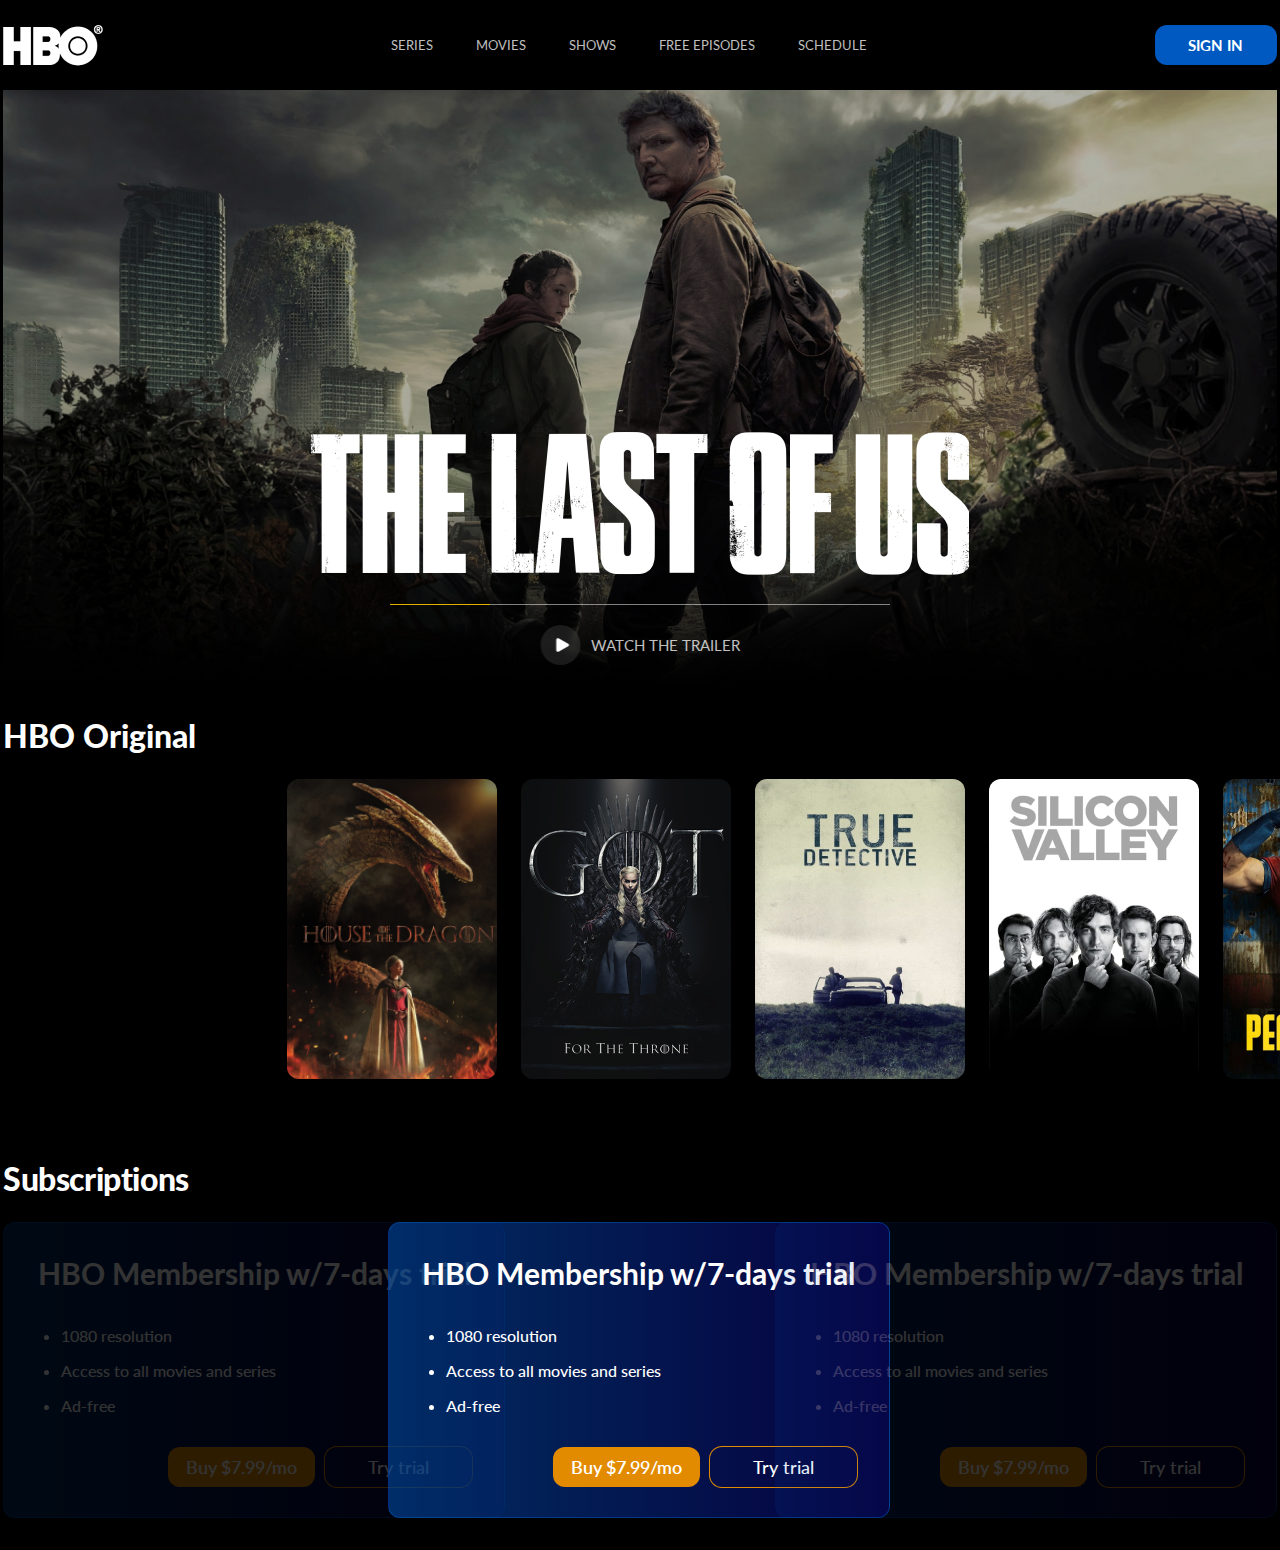
<file: index.html>
<!DOCTYPE html>
<html lang="en">
  <head>
    <meta charset="UTF-8" />
    <meta http-equiv="X-UA-Compatible" content="IE=edge" />
    <meta name="viewport" content="width=device-width, initial-scale=1.0" />
    <meta
      name="description"
      content="Самые лучшие сериалы HBO. Смотреть сериалы HBO онлайн в хорошем качестве hd."
    />

    <link
      rel="shortcut icon"
      href="./img/favicon/free-icon-hbo.png"
      type="image/png"
      sizes="32x32"
    />
    <link rel="preconnect" href="https://fonts.googleapis.com" />
    <link rel="preconnect" href="https://fonts.gstatic.com" crossorigin />
    <link
      href="https://fonts.googleapis.com/css2?family=Lato:wght@400;700;900&display=swap"
      rel="stylesheet"
    />

    <link rel="stylesheet" href="./css/style.css" />
    <title>HBO</title>
  </head>

  <body>
    <div class="container">
      <header class="header">
        <h1 class="heading-primary">HBO</h1>
        <div class="header__logo">
          <a href="/">
            <img
              src="./img/logo/HBO.png"
              class="header__logo-img"
              alt="logo HBO"
          /></a>
        </div>
        <nav class="main-nav">
          <ul class="main-nav__list">
            <li>
              <a href="#" class="main-nav__link" target="_blank">series</a>
            </li>
            <li>
              <a href="#" class="main-nav__link" target="_blank">movies</a>
            </li>
            <li>
              <a href="./shows.html" class="main-nav__link" target="_blank"
                >shows</a
              >
            </li>
            <li>
              <a href="#" class="main-nav__link" target="_blank"
                >free episodes</a
              >
            </li>
            <li>
              <a href="#" class="main-nav__link" target="_blank">schedule</a>
            </li>
          </ul>
        </nav>

        <a href="./sign.html" class="btn-sign" target="_blank">sign in</a>
      </header>
    </div>

    <section class="hero">
      <div class="container">
        <div
          class="hero__img"
          style="
            background-image: linear-gradient(
                180deg,
                rgba(0, 0, 0, 0) 63.19%,
                #000000 100%
              ),
              url(./img/TLOU.png);
          "
        ></div>

        <div
          class="hero__logo"
          style="background-image: url(./img/logo/The_Last_of_Us_logo.png)"
        ></div>

        <div class="hero__sliders">
          <div class="hero__sliders-slider"></div>
        </div>

        <div class="hero__btn">
          <button href="#" class="hero__btn-form">
            <a href="#" class="hero__btn-link">
              <div class="hero__btn-play">
                <svg
                  xmlns="http://www.w3.org/2000/svg"
                  viewBox="0 0 24 24"
                  fill="currentColor"
                  class="w-6 h-6 hero__btn-play_svg"
                >
                  <path
                    fill-rule="evenodd"
                    d="M4.5 5.653c0-1.426 1.529-2.33 2.779-1.643l11.54 6.348c1.295.712 1.295 2.573 0 3.285L7.28 19.991c-1.25.687-2.779-.217-2.779-1.643V5.653z"
                    clip-rule="evenodd"
                  />
                </svg>
              </div>

              <span class="hero__btn-text"> watch the trailer </span>
            </a>
          </button>
        </div>
      </div>
    </section>

    <div class="title-series">
      <div class="container">
        <h2>HBO Original</h2>
      </div>
    </div>

    <section class="list">
      <div class="scroll">
        <div class="scroll-wrapper">
          <!-- 1 -->

          <div class="card">
            <div
              class="series"
              style="background-image: url(img/posters/house_of_the_dragon.jpg)"
            ></div>

            <div class="description">
              <div class="score">
                <a href="#" class="score__mark">
                  <svg
                    xmlns="http://www.w3.org/2000/svg"
                    viewBox="0 0 20 20"
                    fill="currentColor"
                    class="score__icon_star"
                  >
                    <path
                      fill-rule="evenodd"
                      d="M10.868 2.884c-.321-.772-1.415-.772-1.736 0l-1.83 4.401-4.753.381c-.833.067-1.171 1.107-.536 1.651l3.62 3.102-1.106 4.637c-.194.813.691 1.456 1.405 1.02L10 15.591l4.069 2.485c.713.436 1.598-.207 1.404-1.02l-1.106-4.637 3.62-3.102c.635-.544.297-1.584-.536-1.65l-4.752-.382-1.831-4.401z"
                      clip-rule="evenodd"
                    />
                  </svg>
                  8.1
                </a>
                <p>2022</p>
              </div>

              <div class="info">
                <p class="info-season">Season 1</p>
                <h4>House of the Dragon</h4>
                <p class="info-description">
                  An internal succession war within House Targaryen at the
                  height of its power, 172 years before the birth of Daenerys
                  Targaryen.
                </p>

                <div class="btn-trailer">
                  <a href="#" class="btn-trailer-link">
                    <svg
                      xmlns="http://www.w3.org/2000/svg"
                      viewBox="0 0 20 20"
                      fill="currentColor"
                      class="btn-icon_play"
                    >
                      <path
                        d="M6.3 2.841A1.5 1.5 0 004 4.11V15.89a1.5 1.5 0 002.3 1.269l9.344-5.89a1.5 1.5 0 000-2.538L6.3 2.84z"
                      />
                    </svg>
                    watch
                  </a>
                </div>
              </div>
            </div>
          </div>

          <!-- 2 -->
          <div class="card">
            <div
              class="series"
              style="background-image: url(img/posters/GOT.jpg)"
            ></div>

            <div class="description">
              <div class="score">
                <a href="#" class="score__mark">
                  <svg
                    xmlns="http://www.w3.org/2000/svg"
                    viewBox="0 0 20 20"
                    fill="currentColor"
                    class="score__icon_star"
                  >
                    <path
                      fill-rule="evenodd"
                      d="M10.868 2.884c-.321-.772-1.415-.772-1.736 0l-1.83 4.401-4.753.381c-.833.067-1.171 1.107-.536 1.651l3.62 3.102-1.106 4.637c-.194.813.691 1.456 1.405 1.02L10 15.591l4.069 2.485c.713.436 1.598-.207 1.404-1.02l-1.106-4.637 3.62-3.102c.635-.544.297-1.584-.536-1.65l-4.752-.382-1.831-4.401z"
                      clip-rule="evenodd"
                    />
                  </svg>
                  8.1
                </a>
                <p>2022</p>
              </div>

              <div class="info">
                <p class="info-season">Season 1</p>
                <h4>House of the Dragon</h4>
                <p class="info-description">
                  An internal succession war within House Targaryen at the
                  height of its power, 172 years before the birth of Daenerys
                  Targaryen.
                </p>

                <div class="btn-trailer">
                  <a href="#" class="btn-trailer-link">
                    <svg
                      xmlns="http://www.w3.org/2000/svg"
                      viewBox="0 0 20 20"
                      fill="currentColor"
                      class="btn-icon_play"
                    >
                      <path
                        d="M6.3 2.841A1.5 1.5 0 004 4.11V15.89a1.5 1.5 0 002.3 1.269l9.344-5.89a1.5 1.5 0 000-2.538L6.3 2.84z"
                      />
                    </svg>
                    watch
                  </a>
                </div>
              </div>
            </div>
          </div>

          <!-- 3 -->
          <div class="card">
            <div
              class="series"
              style="background-image: url(img/posters/true_detective.jpg)"
            ></div>

            <div class="description">
              <div class="score">
                <a href="#" class="score__mark">
                  <svg
                    xmlns="http://www.w3.org/2000/svg"
                    viewBox="0 0 20 20"
                    fill="currentColor"
                    class="score__icon_star"
                  >
                    <path
                      fill-rule="evenodd"
                      d="M10.868 2.884c-.321-.772-1.415-.772-1.736 0l-1.83 4.401-4.753.381c-.833.067-1.171 1.107-.536 1.651l3.62 3.102-1.106 4.637c-.194.813.691 1.456 1.405 1.02L10 15.591l4.069 2.485c.713.436 1.598-.207 1.404-1.02l-1.106-4.637 3.62-3.102c.635-.544.297-1.584-.536-1.65l-4.752-.382-1.831-4.401z"
                      clip-rule="evenodd"
                    />
                  </svg>
                  8.1
                </a>
                <p>2022</p>
              </div>

              <div class="info">
                <p class="info-season">Season 1</p>
                <h4>House of the Dragon</h4>
                <p class="info-description">
                  An internal succession war within House Targaryen at the
                  height of its power, 172 years before the birth of Daenerys
                  Targaryen.
                </p>

                <div class="btn-trailer">
                  <a href="#" class="btn-trailer-link">
                    <svg
                      xmlns="http://www.w3.org/2000/svg"
                      viewBox="0 0 20 20"
                      fill="currentColor"
                      class="btn-icon_play"
                    >
                      <path
                        d="M6.3 2.841A1.5 1.5 0 004 4.11V15.89a1.5 1.5 0 002.3 1.269l9.344-5.89a1.5 1.5 0 000-2.538L6.3 2.84z"
                      />
                    </svg>
                    watch
                  </a>
                </div>
              </div>
            </div>
          </div>

          <!-- 4 -->
          <div class="card">
            <div
              class="series"
              style="background-image: url(img/posters/silicon_valley.jpg)"
            ></div>

            <div class="description">
              <div class="score">
                <a href="#" class="score__mark">
                  <svg
                    xmlns="http://www.w3.org/2000/svg"
                    viewBox="0 0 20 20"
                    fill="currentColor"
                    class="score__icon_star"
                  >
                    <path
                      fill-rule="evenodd"
                      d="M10.868 2.884c-.321-.772-1.415-.772-1.736 0l-1.83 4.401-4.753.381c-.833.067-1.171 1.107-.536 1.651l3.62 3.102-1.106 4.637c-.194.813.691 1.456 1.405 1.02L10 15.591l4.069 2.485c.713.436 1.598-.207 1.404-1.02l-1.106-4.637 3.62-3.102c.635-.544.297-1.584-.536-1.65l-4.752-.382-1.831-4.401z"
                      clip-rule="evenodd"
                    />
                  </svg>
                  8.1
                </a>
                <p>2022</p>
              </div>

              <div class="info">
                <p class="info-season">Season 1</p>
                <h4>House of the Dragon</h4>
                <p class="info-description">
                  An internal succession war within House Targaryen at the
                  height of its power, 172 years before the birth of Daenerys
                  Targaryen.
                </p>

                <div class="btn-trailer">
                  <a href="#" class="btn-trailer-link">
                    <svg
                      xmlns="http://www.w3.org/2000/svg"
                      viewBox="0 0 20 20"
                      fill="currentColor"
                      class="btn-icon_play"
                    >
                      <path
                        d="M6.3 2.841A1.5 1.5 0 004 4.11V15.89a1.5 1.5 0 002.3 1.269l9.344-5.89a1.5 1.5 0 000-2.538L6.3 2.84z"
                      />
                    </svg>
                    watch
                  </a>
                </div>
              </div>
            </div>
          </div>

          <!-- 5 -->
          <div class="card">
            <div
              class="series"
              style="background-image: url(img/posters/peacemaker.jpg)"
            ></div>

            <div class="description">
              <div class="score">
                <a href="#" class="score__mark">
                  <svg
                    xmlns="http://www.w3.org/2000/svg"
                    viewBox="0 0 20 20"
                    fill="currentColor"
                    class="score__icon_star"
                  >
                    <path
                      fill-rule="evenodd"
                      d="M10.868 2.884c-.321-.772-1.415-.772-1.736 0l-1.83 4.401-4.753.381c-.833.067-1.171 1.107-.536 1.651l3.62 3.102-1.106 4.637c-.194.813.691 1.456 1.405 1.02L10 15.591l4.069 2.485c.713.436 1.598-.207 1.404-1.02l-1.106-4.637 3.62-3.102c.635-.544.297-1.584-.536-1.65l-4.752-.382-1.831-4.401z"
                      clip-rule="evenodd"
                    />
                  </svg>
                  8.1
                </a>
                <p>2022</p>
              </div>

              <div class="info">
                <p class="info-season">Season 1</p>
                <h4>House of the Dragon</h4>
                <p class="info-description">
                  An internal succession war within House Targaryen at the
                  height of its power, 172 years before the birth of Daenerys
                  Targaryen.
                </p>

                <div class="btn-trailer">
                  <a href="#" class="btn-trailer-link">
                    <svg
                      xmlns="http://www.w3.org/2000/svg"
                      viewBox="0 0 20 20"
                      fill="currentColor"
                      class="btn-icon_play"
                    >
                      <path
                        d="M6.3 2.841A1.5 1.5 0 004 4.11V15.89a1.5 1.5 0 002.3 1.269l9.344-5.89a1.5 1.5 0 000-2.538L6.3 2.84z"
                      />
                    </svg>
                    watch
                  </a>
                </div>
              </div>
            </div>
          </div>

          <!-- 6 -->

          <div class="card">
            <div
              class="series"
              style="background-image: url(img/posters/mare_easttown.jpg)"
            ></div>

            <div class="description">
              <div class="score">
                <a href="#" class="score__mark">
                  <svg
                    xmlns="http://www.w3.org/2000/svg"
                    viewBox="0 0 20 20"
                    fill="currentColor"
                    class="score__icon_star"
                  >
                    <path
                      fill-rule="evenodd"
                      d="M10.868 2.884c-.321-.772-1.415-.772-1.736 0l-1.83 4.401-4.753.381c-.833.067-1.171 1.107-.536 1.651l3.62 3.102-1.106 4.637c-.194.813.691 1.456 1.405 1.02L10 15.591l4.069 2.485c.713.436 1.598-.207 1.404-1.02l-1.106-4.637 3.62-3.102c.635-.544.297-1.584-.536-1.65l-4.752-.382-1.831-4.401z"
                      clip-rule="evenodd"
                    />
                  </svg>
                  8.1
                </a>
                <p>2022</p>
              </div>

              <div class="info">
                <p class="info-season">Season 1</p>
                <h4>House of the Dragon</h4>
                <p class="info-description">
                  An internal succession war within House Targaryen at the
                  height of its power, 172 years before the birth of Daenerys
                  Targaryen.
                </p>

                <div class="btn-trailer">
                  <a href="#" class="btn-trailer-link">
                    <svg
                      xmlns="http://www.w3.org/2000/svg"
                      viewBox="0 0 20 20"
                      fill="currentColor"
                      class="btn-icon_play"
                    >
                      <path
                        d="M6.3 2.841A1.5 1.5 0 004 4.11V15.89a1.5 1.5 0 002.3 1.269l9.344-5.89a1.5 1.5 0 000-2.538L6.3 2.84z"
                      />
                    </svg>
                    watch
                  </a>
                </div>
              </div>
            </div>
          </div>

          <!-- 7 -->

          <div class="card">
            <div
              class="series"
              style="background-image: url(img/posters/house_of_the_dragon.jpg)"
            ></div>

            <div class="description">
              <div class="score">
                <a href="#" class="score__mark">
                  <svg
                    xmlns="http://www.w3.org/2000/svg"
                    viewBox="0 0 20 20"
                    fill="currentColor"
                    class="score__icon_star"
                  >
                    <path
                      fill-rule="evenodd"
                      d="M10.868 2.884c-.321-.772-1.415-.772-1.736 0l-1.83 4.401-4.753.381c-.833.067-1.171 1.107-.536 1.651l3.62 3.102-1.106 4.637c-.194.813.691 1.456 1.405 1.02L10 15.591l4.069 2.485c.713.436 1.598-.207 1.404-1.02l-1.106-4.637 3.62-3.102c.635-.544.297-1.584-.536-1.65l-4.752-.382-1.831-4.401z"
                      clip-rule="evenodd"
                    />
                  </svg>
                  8.1
                </a>
                <p>2022</p>
              </div>

              <div class="info">
                <p class="info-season">Season 1</p>
                <h4>House of the Dragon</h4>
                <p class="info-description">
                  An internal succession war within House Targaryen at the
                  height of its power, 172 years before the birth of Daenerys
                  Targaryen.
                </p>

                <div class="btn-trailer">
                  <a href="#" class="btn-trailer-link">
                    <svg
                      xmlns="http://www.w3.org/2000/svg"
                      viewBox="0 0 20 20"
                      fill="currentColor"
                      class="btn-icon_play"
                    >
                      <path
                        d="M6.3 2.841A1.5 1.5 0 004 4.11V15.89a1.5 1.5 0 002.3 1.269l9.344-5.89a1.5 1.5 0 000-2.538L6.3 2.84z"
                      />
                    </svg>
                    watch
                  </a>
                </div>
              </div>
            </div>
          </div>
        </div>
      </div>
    </section>

    <section class="section-cta">
      <div class="container">
        <h2 class="heading-secondary">Subscriptions</h2>

        <div class="section-cta__cards">
          <!-- 1 -->
          <div class="cta-box cta-box_left">
            <div class="cta-box__content">
              <h3 class="heading-tertiary">HBO Membership w/7-days trial</h3>
              <ul class="cta-box__content-item">
                <li>1080 resolution</li>
                <li>Access to all movies and series</li>
                <li>Ad-free</li>
              </ul>

              <div class="cta-box__btn">
                <button class="btn cta-box__btn-buy">Buy $7.99/mo</button>
                <button class="btn cta-box__btn-trial">Try trial</button>
              </div>
            </div>
          </div>

          <!-- 2 -->
          <div class="cta-box cta-box_center">
            <div class="cta-box__content">
              <h3 class="heading-tertiary">HBO Membership w/7-days trial</h3>
              <ul class="cta-box__content-item">
                <li>1080 resolution</li>
                <li>Access to all movies and series</li>
                <li>Ad-free</li>
              </ul>

              <div class="cta-box__btn">
                <button class="btn cta-box__btn-buy">Buy $7.99/mo</button>
                <button class="btn cta-box__btn-trial">Try trial</button>
              </div>
            </div>
          </div>

          <!-- 3 -->
          <div class="cta-box cta-box_right">
            <div class="cta-box__content">
              <h3 class="heading-tertiary">HBO Membership w/7-days trial</h3>
              <ul class="cta-box__content-item">
                <li>1080 resolution</li>
                <li>Access to all movies and series</li>
                <li>Ad-free</li>
              </ul>

              <div class="cta-box__btn">
                <button class="btn cta-box__btn-buy">Buy $7.99/mo</button>
                <button class="btn cta-box__btn-trial">Try trial</button>
              </div>
            </div>
          </div>
        </div>
      </div>
    </section>
  </body>
</html>
</file>
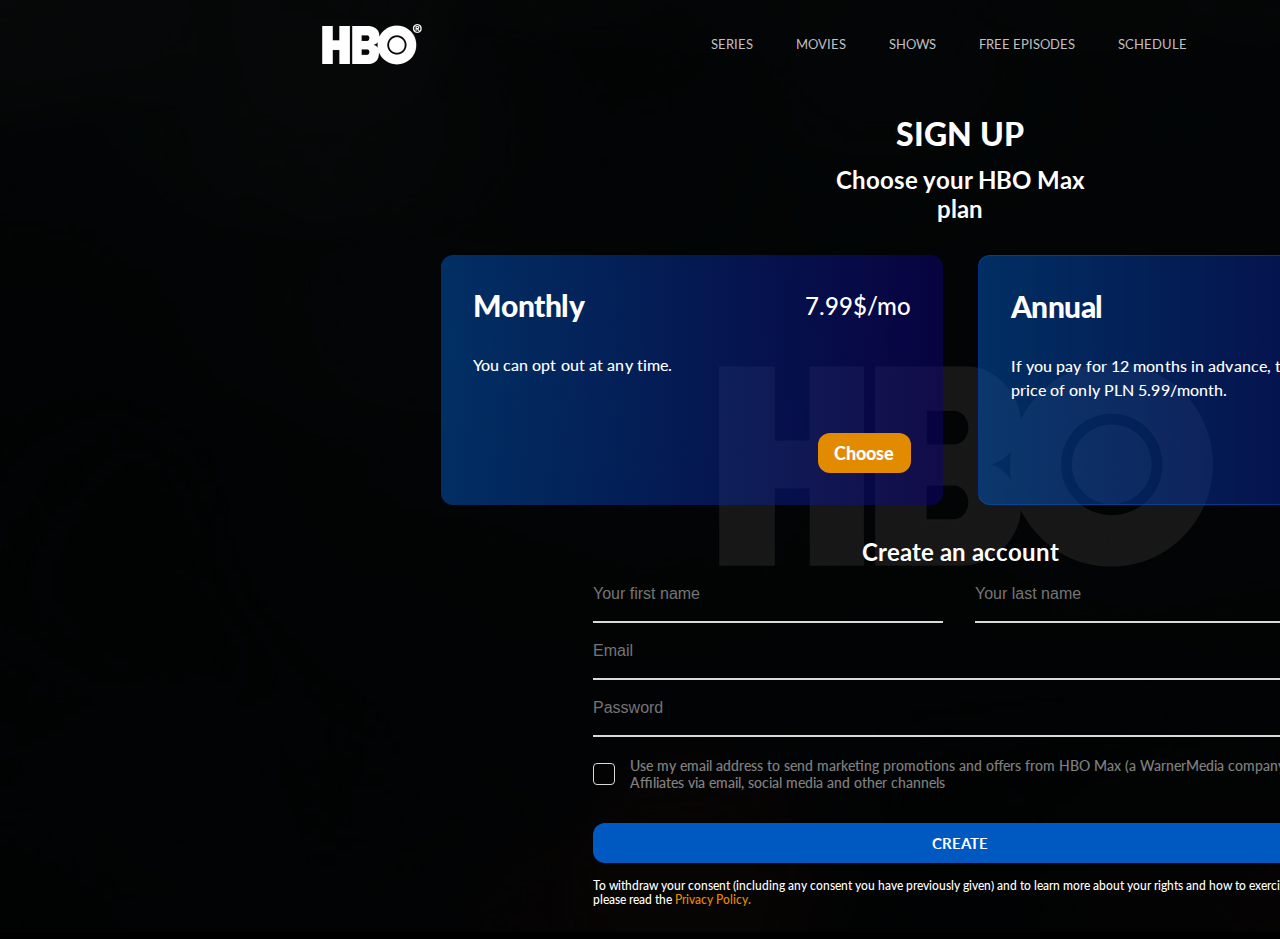
<file: sign.html>
<!DOCTYPE html>
<html lang="en">
  <head>
    <meta charset="UTF-8" />
    <meta http-equiv="X-UA-Compatible" content="IE=edge" />
    <meta name="viewport" content="width=device-width, initial-scale=1.0" />
    <meta
      name="description"
      content="Самые лучшие сериалы HBO. Смотреть сериалы HBO онлайн в хорошем качестве hd."
    />

    <link
      rel="shortcut icon"
      href="./img/favicon/free-icon-hbo.png"
      type="image/png"
      sizes="32x32"
    />
    <link rel="preconnect" href="https://fonts.googleapis.com" />
    <link rel="preconnect" href="https://fonts.gstatic.com" crossorigin />
    <link
      href="https://fonts.googleapis.com/css2?family=Lato:wght@400;700;900&display=swap"
      rel="stylesheet"
    />

    <link rel="stylesheet" href="./css/sign.css" />
    <title>Sign</title>
  </head>

  <body>
    <div class="container">
      <div class="bg-img" style="background-image: url(./img/bg_HBO.png)">
        <header class="header">
          <div class="header__logo">
            <a href="/">
              <img
                src="./img/logo/HBO.png"
                class="header__logo-img"
                alt="logo HBO"
            /></a>
          </div>

          <nav class="main-nav">
            <ul class="main-nav__list">
              <li>
                <a href="#" class="main-nav__link" target="_blank">series</a>
              </li>
              <li>
                <a href="#" class="main-nav__link" target="_blank">movies</a>
              </li>
              <li>
                <a href="./shows.html" class="main-nav__link" target="_blank"
                  >shows</a
                >
              </li>
              <li>
                <a href="#" class="main-nav__link" target="_blank"
                  >free episodes</a
                >
              </li>
              <li>
                <a href="#" class="main-nav__link" target="_blank">schedule</a>
              </li>
            </ul>
          </nav>

          <a href="./sign.html" class="btn btn-sign" target="_blank">sign in</a>
        </header>

        <section class="subscriptions">
          <div class="pricing-plan">
            <div class="pricing-plan__info">
              <h1>sign up</h1>
              <p>Choose your HBO Max plan</p>
            </div>
            <div class="pricing-plan__cards">
              <!-- 1 -->
              <div class="pricing-plan__box pricing-plan__box-monthly">
                <div class="pricing-plan__content">
                  <div class="pricing-plan__title">
                    <h4>Monthly</h4>
                    <p>7.99$/mo</p>
                  </div>
                  <div class="pricing-plan__description">
                    <p>You can opt out at any time.</p>
                  </div>
                </div>

                <div class="pricing-plan__btn">
                  <button class="btn pricing-plan__btn-choose">Choose</button>
                </div>
              </div>

              <!-- 2 -->
              <div class="pricing-plan__box pricing-plan__box-annual">
                <div class="pricing-plan__content">
                  <div class="pricing-plan__title">
                    <h4>Annual</h4>
                    <p>71.99$/year</p>
                  </div>
                  <div class="pricing-plan__description">
                    <p>
                      If you pay for 12 months in advance, this corresponds to a
                      price of only PLN 5.99/month.
                    </p>
                  </div>
                </div>

                <div class="pricing-plan__btn">
                  <button class="btn pricing-plan__btn-choose">Choose</button>
                </div>

                <div class="check-mark">
                  <svg width="0" height="0" class="hidden">
                    <symbol
                      fill="none"
                      xmlns="http://www.w3.org/2000/svg"
                      viewBox="0 0 38 38"
                      id="Vector"
                    >
                      <path
                        d="M19.0001 0.666687C15.3741 0.666687 11.8295 1.74192 8.81464 3.75641C5.79974 5.7709 3.44991 8.63418 2.0623 11.9842C0.674692 15.3341 0.31163 19.0204 1.01903 22.5767C1.72642 26.133 3.4725 29.3997 6.03647 31.9636C8.60043 34.5276 11.8671 36.2737 15.4234 36.9811C18.9798 37.6885 22.666 37.3254 26.016 35.9378C29.3659 34.5502 32.2292 32.2004 34.2437 29.1855C36.2582 26.1706 37.3334 22.626 37.3334 19C37.3334 14.1377 35.4019 9.47456 31.9637 6.0364C28.5256 2.59823 23.8624 0.666687 19.0001 0.666687ZM28.5118 15.1784L16.8451 26.845C16.5325 27.1575 16.1087 27.333 15.6668 27.333C15.2248 27.333 14.801 27.1575 14.4884 26.845L9.48842 21.845C9.18483 21.5307 9.01684 21.1097 9.02063 20.6727C9.02443 20.2357 9.19971 19.8177 9.50873 19.5087C9.81774 19.1996 10.2358 19.0244 10.6728 19.0206C11.1097 19.0168 11.5308 19.1848 11.8451 19.4884L15.6668 23.31L26.1551 12.8217C26.4694 12.5181 26.8904 12.3501 27.3274 12.3539C27.7644 12.3577 28.1824 12.533 28.4915 12.842C28.8005 13.151 28.9758 13.569 28.9796 14.006C28.9833 14.443 28.8154 14.864 28.5118 15.1784Z"
                        fill="#E3B100"
                      ></path>
                    </symbol>
                  </svg>

                  <svg class="check-mark__svg">
                    <use xlink:href="#Vector"></use>
                  </svg>
                </div>
              </div>
              <!--  -->
            </div>
          </div>
        </section>

        <!-- SECTION CTA -->
        <section class="form">
          <div class="cta-title">
            <p>Create an account</p>
          </div>
          <form action="#" name="sign-up">
            <div class="cta-form__full-name">
              <!-- first name -->
              <div>
                <label class="cta-form__label" for="first-name"></label>
                <input
                  class="cta-form__input"
                  type="first-name"
                  type="text"
                  placeholder="Your first name"
                  name="first-name"
                  required
                />
              </div>

              <!-- last name -->
              <div>
                <label class="cta-form__label" for="last-name"></label>
                <input
                  class="cta-form__input"
                  type="last-name"
                  type="text"
                  placeholder="Your last name"
                  name="last-name"
                  required
                />
              </div>
            </div>

            <!-- email -->
            <div>
              <label
                class="cta-form__label cta-form__label-email"
                for="email"
              ></label>
              <input
                class="cta-form__input cta-form__input-email"
                type="email"
                name="email"
                id="email"
                placeholder="Email"
                required
              />
            </div>

            <!-- password -->
            <div>
              <label
                class="cta-form__label cta-form__label-pass"
                for="password"
              ></label>
              <input
                class="cta-form__input cta-form__input-pass"
                type="password"
                name="password"
                id="password"
                placeholder="Password"
                required
              />
            </div>

            <!-- notice privacy -->
            <div class="notice-privacy">
              <input
                class="notice-privacy__input"
                type="checkbox"
                name="notice"
                id="notice"
                required
              />
              <label class="notice-privacy__label" for="notice"
                ><span
                  >Use my email address to send marketing promotions and offers
                  from HBO Max (a WarnerMedia company) and Affiliates via email,
                  social media and other channels</span
                ></label
              >
            </div>
            <!-- btn-create -->
            <div>
              <button class="btn btn-create">create</button>
            </div>

            <div class="privacy-policy">
              <p class="privacy-policy__info">
                To withdraw your consent (including any consent you have
                previously given) and to learn more about your rights and how to
                exercise them, please read the
                <a href="#"><span>Privacy Policy.</span></a>
              </p>
            </div>
          </form>
        </section>
      </div>
    </div>
  </body>
</html>
</file>
<file: css/style.css>
* {
  margin: 0;
  padding: 0;
  box-sizing: border-box;
}

html {
  font-family: "Lato", sans-serif;
  font-style: normal;
}

body {
  background: #000000;
  color: #ffffff;
  overflow-x: hidden;
}

.container {
  max-width: 1274px;
  margin: 0 auto;
}

.heading-primary {
  display: none;
}

/* SECTION HEADER */
.header {
  display: flex;

  height: 90px;
  justify-content: space-between;
  align-items: center;
}
.header__logo {
  height: 40px;
}

.main-nav {
  display: flex;
  justify-content: space-between;
  align-items: center;
  /* width: 470px; */
}

.main-nav__list {
  display: inherit;
  list-style: none;
  gap: 43px;

  font-weight: 400;
  font-size: 13px;
  line-height: 16px;
}

/* .main-nav__list:last-child {
  gap: 59px;
} */

.main-nav__link {
  text-transform: uppercase;
  text-decoration: none;
  color: rgba(255, 255, 255, 0.75);
}

.main-nav__link:hover {
  color: #ffffff;
}

.btn {
  font-family: inherit;
  border-radius: 12px;
  border: none;
  cursor: pointer;
  color: #ffffff;
}

.btn-sign {
  display: inline-block;

  padding: 11px 33.56px;
  background: #0059c1;
  color: #ffffff;

  font-family: inherit;
  text-transform: uppercase;
  text-decoration: none;
  cursor: pointer;
  border-radius: 12px;

  font-weight: 700;
  font-size: 15px;
  line-height: 18px;
  transition: all 0.3s ease-in-out;
}

.btn-sign:hover {
  background: rgba(0, 90, 193, 0.894);

  transform: translateY(-1px);
  box-shadow: 0 8px 25px rgb(0 0 0 / 20%);
}

/* SECTION HERO */

.hero {
  position: relative;
}

.hero__img {
  width: 1274px;
  height: 595px;
  background-repeat: no-repeat;
}

.hero__logo {
  position: absolute;
  width: 658px;
  height: 143px;
  left: 50%;
  top: 342px;
  transform: translate(-50%);
  background-repeat: no-repeat;
  z-index: 2;
}

.hero__sliders {
  position: absolute;
  width: 500px;
  height: 1px;
  top: 514px;
  left: 50%;
  transform: translate(-50%);
  background: rgba(255, 255, 255, 0.5);
}

.hero__sliders-slider {
  position: absolute;
  width: 100px;
  height: 1px;
  background: #e3b100;
}

.hero__btn {
  position: absolute;
  left: 50%;
  transform: translate(-50%);
  top: 535px;
}

.hero__btn-form {
  background: transparent;
  border: none;
  font-family: inherit;
}

.hero__btn-play {
  position: relative;
  width: 40px;
  height: 40px;
  border-radius: 50%;
  background: rgba(255, 255, 255, 0.1);
  backdrop-filter: blur(2.5px);
}

.hero__btn-play_svg {
  position: absolute;
  top: 50%;
  left: 50%;
  transform: translate(-40%, -50%);
  width: 20px;
  fill: #ffffff;
}

.hero__btn-link {
  display: flex;
  align-items: center;
  text-decoration: none;
}

.hero__btn-text {
  text-transform: uppercase;
  font-size: 15px;
  line-height: 18px;
  padding-left: 10px;
  transition: all 0.3s;
  color: rgba(255, 255, 255, 0.75);
}

.hero__btn-text:hover {
  color: #ffffff;
}

/* SECTION SCROLL-BAR */

.title-series h2 {
  font-weight: 900;
  font-size: 32px;
  line-height: 38px;
  padding-top: 32px;
  padding-bottom: 24px;
}

.list {
  max-width: 1848px;
  margin: 0 auto;
}

.scroll {
  padding-left: 287px;
  overflow-x: auto;
}

.scroll-wrapper {
  display: flex;
  column-gap: 24px;
  justify-content: flex-start;
  align-items: center;
}

.scroll::-webkit-scrollbar {
  display: none;
}

.card {
  position: relative;
}

.series {
  width: 210px;
  height: 300px;
  border-radius: 12px;
  background-size: cover;
  background-repeat: no-repeat;
}

.card:hover .description {
  opacity: 1;
  border-radius: 12px;
}

.description {
  position: absolute;
  display: flex;
  flex-direction: column;
  justify-content: space-between;

  top: 0;
  width: 210px;
  height: 300px;
  border-radius: 12px;
  padding: 20px;

  backdrop-filter: blur(5px);

  opacity: 0;
  transition: all 0.3s ease-in-out;
}

.score {
  display: flex;
  justify-content: space-between;
  align-items: center;
}

.score__mark {
  display: flex;
  align-items: center;
  font-weight: 500;
  font-size: 12px;
  line-height: 14px;
  text-decoration: none;
  color: #e3b100;
}

.score__icon_star {
  width: 14px;
  margin-right: 6.3px;
}

.score p {
  font-weight: 500;
  font-size: 12px;
  line-height: 14px;
  color: rgba(255, 255, 255, 0.5);
}

.info {
  display: flex;
  flex-direction: column;
}

.info-season {
  margin-top: 56px;
  font-weight: 500;
  font-size: 14px;
  line-height: 17px;
  color: rgba(255, 255, 255, 0.5);
}

.info h4 {
  font-weight: 900;
  margin-top: 7px;
  font-size: 18px;
  line-height: 22px;
  color: #ffffff;
}

.info-description {
  margin-top: 6px;
  margin-bottom: 48px;
  font-weight: 400;
  font-size: 11px;
  line-height: 13px;

  color: #e8e8e8;
}

.btn-trailer-link {
  display: flex;
  padding: 10px 18px 10px 13px;
  background-color: #0059c1;
  color: #ffffff;
  text-decoration: none;
  text-transform: uppercase;
  border-radius: 12px;
  outline: none;
  justify-content: space-between;
  align-items: center;

  font-weight: 700;
  font-size: 13px;
  line-height: 16px;
  transition: all 0.3s ease-in-out;
}

.btn-icon_play {
  width: 14px;
}

.btn-trailer-link:hover {
  background-color: rgba(0, 90, 193, 0.894);

  transform: translateY(-1px);
  box-shadow: 0 8px 25px rgb(0 0 0 / 20%);
}

/* SECTION CTA */

.section-cta {
  padding: 81px 0 32px 0;
}

.heading-secondary {
  letter-spacing: -0.4px;
  margin-bottom: 24px;
  font-weight: 900;
  font-size: 32px;
  line-height: 38px;
}

.section-cta__cards {
  position: relative;
  height: 296px;
}

.cta-box {
  position: absolute;

  width: 502px;
  height: 296px;

  background: linear-gradient(
    90deg,
    rgba(0, 89, 193, 0.5) 0%,
    rgba(13, 0, 123, 0.5) 100%
  );
  border: 1px solid rgba(0, 89, 193, 0.5);
  border-radius: 12px;

  transition: all 0.7s;
  opacity: 0.2;
}

.cta-box:hover {
  opacity: 1;
}

.section-cta__cards:hover .cta-box:not(:hover) {
  opacity: 0.1;
}

.cta-box__content {
  padding: 32px;
}

.cta-box_left {
  left: 0;
}

.cta-box_center {
  left: 30.2%;
  opacity: 1;
}

.cta-box_right {
  right: 0;
}

.heading-tertiary {
  text-align: center;
  font-size: 30px;
  line-height: 36px;
}

.cta-box__content-item {
  padding-top: 35px;
  padding-left: 25px;

  font-weight: 500;
  font-size: 16px;
  line-height: 19px;
}

.cta-box__content-item li:not(:last-child) {
  margin-bottom: 16px;
}

.cta-box__btn {
  margin-top: 32px;
  display: flex;
  justify-content: flex-end;
}

.cta-box__btn-buy {
  background: #e38b00;
  width: 147px;
  height: 40px;
  margin-right: 10px;

  text-decoration: none;
  font-weight: 600;
  font-size: 18px;
  line-height: 22px;
  transition: all 0.4s;
}

.cta-box__btn-buy:hover {
  background-color: transparent;
  box-shadow: 0 0 0 1px #e38b00;
}

.cta-box__btn-trial {
  background-color: transparent;
  box-shadow: 0 0 0 1px #e38b00;
  width: 147px;
  height: 40px;

  text-decoration: none;
  font-weight: 500;
  font-size: 18px;
  line-height: 22px;
  transition: all 0.2s;
}

.cta-box__btn-trial:hover {
  background: #e38b00;
}
</file>
<file: css/sign.css>
* {
  margin: 0;
  padding: 0;
  box-sizing: border-box;
}

html {
  font-family: "Lato", sans-serif;
  font-style: normal;
}

body {
  background: #000000;
  color: #ffffff;
  overflow-x: hidden;
  font-size: 16px;
  font-weight: 400;
}

a {
  text-decoration: none;
}

img {
  max-width: 100%;
  height: auto;
}

button {
  background: none;
  outline: none;
  border: none;
}

.container {
  max-width: 1920px;
  margin: 0 auto;
}

.bg-img {
  width: 1920px;
  height: 932px;
  /* margin: 0 auto; */
  /* backgr ound: rgb(0, 0, 0); */
  /* opacity: 0.1; */
  background-repeat: no-repeat;
  background-size: cover;
}

/* SECTION HEADER */
.header {
  display: flex;
  padding: 24px 322px 51px 322px;
  justify-content: space-between;
  align-items: center;
}

.header__logo {
  height: 40px;
}

.main-nav {
  display: flex;
  justify-content: space-between;
  align-items: center;
  /* width: 470px; */
}

.main-nav__list {
  display: inherit;
  list-style: none;
  gap: 43px;

  font-weight: 400;
  font-size: 13px;
  line-height: 16px;
}

/* .main-nav__list:last-child {
  gap: 59px;
} */

.main-nav__link {
  text-transform: uppercase;
  text-decoration: none;
  color: rgba(255, 255, 255, 0.75);
}

.main-nav__link:hover {
  color: #ffffff;
}

.btn {
  display: inline-block;
  font-family: inherit;
  border-radius: 12px;
  border: none;
  cursor: pointer;
  color: #ffffff;
}

.btn-sign {
  padding: 11px 33.56px;
  background: #0059c1;

  text-transform: uppercase;
  text-decoration: none;

  font-weight: 700;
  font-size: 15px;
  line-height: 18px;
  transition: all 0.3s ease-in-out;
}

.btn-sign:hover {
  background: rgba(0, 90, 193, 0.894);

  transform: translateY(-1px);
  box-shadow: 0 8px 25px rgb(0 0 0 / 20%);
}

/* SECTION PRICING-PLAN */

.pricing-plan__info {
  padding: 0 811px 32px 811px;
  text-align: center;
}

.pricing-plan__info h1 {
  text-transform: uppercase;
  font-weight: 900;
  font-size: 32px;
  line-height: 38px;
}

.pricing-plan__info p {
  margin-top: 12px;
  font-weight: 700;
  font-size: 24px;
  line-height: 29px;
}

.pricing-plan__cards {
  display: flex;
  /* justify-content: space-between; */
  column-gap: 35px;
  justify-content: center;
  align-items: center;
}

.pricing-plan__box {
  display: flex;
  flex-direction: column;
  justify-content: space-between;
  width: 502px;
  height: 250px;
  padding: 32px;

  background: linear-gradient(
    90deg,
    rgba(0, 89, 193, 0.5) 0%,
    rgba(13, 0, 123, 0.5) 100%
  );
  border: 1px solid rgba(0, 89, 193, 0.5);

  border-radius: 12px;
}

.pricing-plan__box:not(:nth-child(2n)) {
  border: none;
}

.pricing-plan__title {
  display: flex;
  justify-content: space-between;
  align-items: center;
}

.pricing-plan__title h4 {
  letter-spacing: -0.5px;
  font-weight: 900;
  font-size: 30px;
  line-height: 36px;
}

.pricing-plan__title p {
  font-weight: 500;
  font-size: 24px;
  line-height: 29px;
}

.pricing-plan__description {
  padding-top: 30px;
}

.pricing-plan__description p {
  letter-spacing: 0.1px;
  font-weight: 500;
  font-size: 16px;
  line-height: 24px;
}

.pricing-plan__btn {
  display: flex;
  justify-content: flex-end;
}

.pricing-plan__btn-choose {
  background: #e38b00;
  width: 93px;
  height: 40px;

  text-decoration: none;
  font-weight: 900;
  font-size: 18px;
  line-height: 22px;
  transition: all 0.4s;
}

.pricing-plan__btn-choose:hover {
  background-color: transparent;
  box-shadow: 0 0 0 1px #e38b00;
}

.pricing-plan__box-annual {
  position: relative;
}

.check-mark {
  position: absolute;
  top: -4%;
  right: -2%;
}

.check-mark__svg {
  width: 36.67px;
  height: 36.67px;
}

/* SECTION CTA */

.form {
  padding: 32px 593px;
}

.cta-title p {
  text-align: center;
  font-weight: 700;
  font-size: 24px;
  line-height: 29px;
}

.cta-form__full-name {
  display: flex;
  column-gap: 32px;
}

.cta-form__label {
  display: block;
  font-weight: 500;
  font-size: 16px;
  line-height: 19px;

  border: none;
  color: rgba(255, 255, 255, 0.5);

  background: transparent;
}

.cta-form__input {
  height: 57px;
  width: 350px;
  /* padding: 12px 0; */
  background: transparent;
  outline: none;

  font-weight: 500;
  font-size: 16px;
  line-height: 19px;
  color: #ffffff;

  border: none;
  border-bottom: 2px solid #d9d9d9;

  transition: all 0.3s;
}

.cta-form__input:focus {
  outline: none;
  border-bottom: 2px solid #e38b00;
}

.cta-form__input:focus:invalid {
  border-bottom: 2px solid #ff4c30;
}

.cta-form__input-email {
  width: 733px;
}

.cta-form__input-pass {
  width: 733px;
}

.notice-privacy {
  margin-top: 20px;
}

.notice-privacy__input {
  position: absolute;
  z-index: -1;
  opacity: 0;
}

.notice-privacy__input + .notice-privacy__label {
  display: inline-flex;
  align-items: center;
}

.notice-privacy__input + .notice-privacy__label::before {
  content: "";
  display: inline-block;
  width: 20px;
  height: 20px;
  border: 1px solid #d9d9d9;
  border-radius: 4px;
  flex-shrink: 0;
  flex-grow: 0;
  background-repeat: no-repeat;
  background-position: center center;
  background-size: 50% 50%;
}

.notice-privacy__input:checked + .notice-privacy__label::before {
  border-color: #0b76ef;
  background-color: #0b76ef;
  background-image: url("data:image/svg+xml,%3csvg xmlns='http://www.w3.org/2000/svg' viewBox='0 0 8 8'%3e%3cpath fill='%23fff' d='M6.564.75l-3.59 3.612-1.538-1.55L0 4.26 2.974 7.25 8 2.193z'/%3e%3c/svg%3e");
}

.notice-privacy__input:not(:disabled):not(:checked)
  + .notice-privacy__label:hover::before {
  border-color: #0059c1;
}

.notice-privacy__label > span {
  margin-left: 15px;
  font-weight: 500;
  font-size: 14px;
  line-height: 17px;

  color: rgba(255, 255, 255, 0.5);
}

.btn-create {
  margin-top: 32px;
  padding: 11px 338.56px;
  background: #0059c1;

  text-transform: uppercase;
  text-decoration: none;

  font-weight: 700;
  font-size: 15px;
  line-height: 18px;

  transition: all 0.3s ease-in-out;
}

.btn-create:hover {
  background: rgba(0, 90, 193, 0.894);

  transform: translateY(-1px);
  box-shadow: 0 8px 25px rgb(0 0 0 / 20%);
}

.privacy-policy__info {
  margin-top: 16px;
  font-weight: 500;
  font-size: 12px;
  line-height: 14px;
}

.privacy-policy__info span {
  color: #e38b00;
}
</file>
